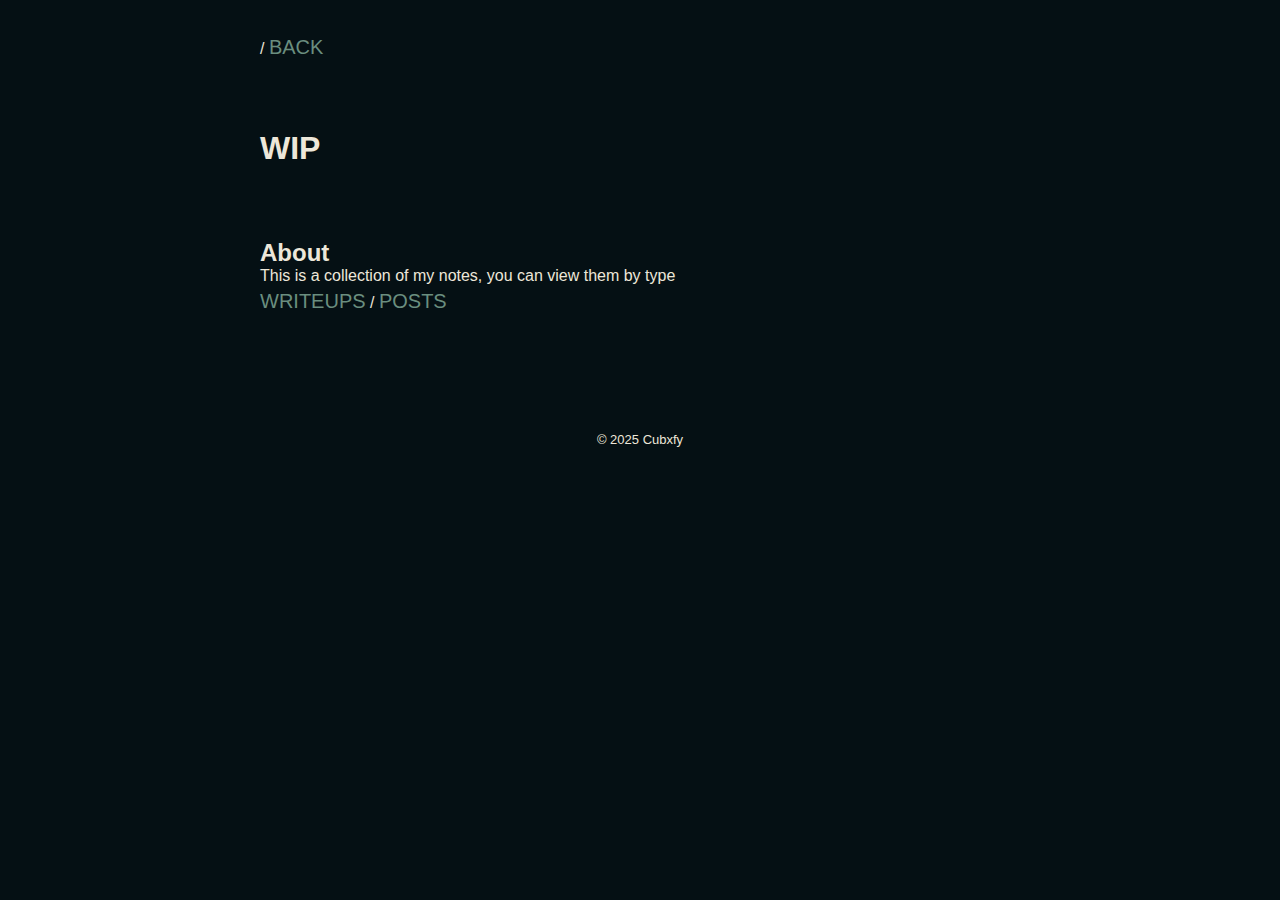
<file: blog.html>
<!DOCTYPE html>
<html lang="en">
<head>
    <meta name="viewport" content="width=device-width, initial-scale=1.0">
    <meta charset="UTF-8">
    <title>this website is entirely html and css</title>
    <link rel="stylesheet" href="./style.css">
</head>


<body>
    <div class="container">
        <div class="right-profile">/
            <a href="index.html">
                BACK
            </a>
        </div>
        <h1>WIP</h1>
        <div class="aboutme"">
            <div class="right-profile">
                <h2>About</h2>
                <p>This is a collection of my notes, you can view them by type</p>
                <a href="">WRITEUPS</a> / <a href="">POSTS</a>
            </div>
        </div>

    </div>

    <div class="botbar">
        <p>© 2025 Cubxfy</p>
    </div>
</body>
</html>
</file>
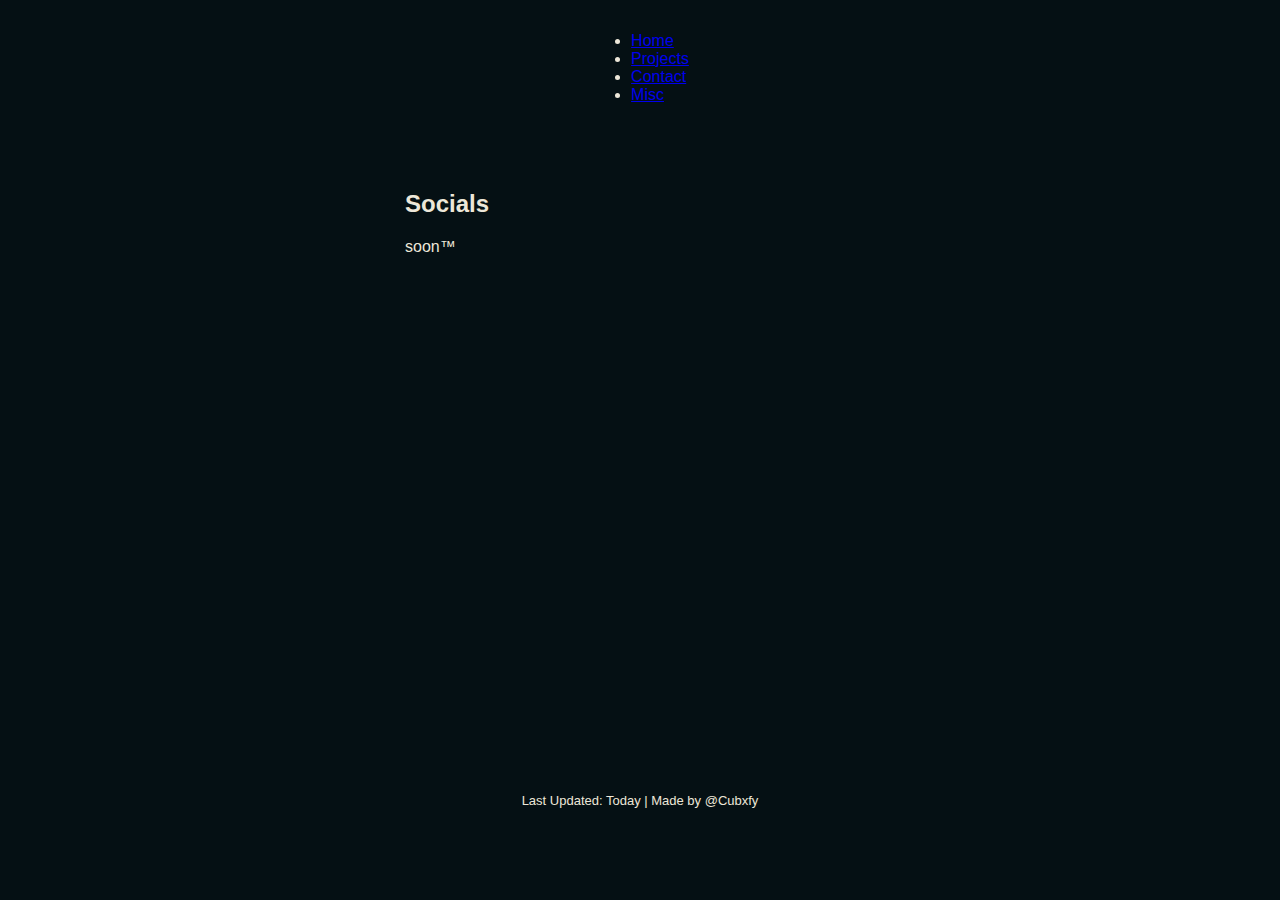
<file: contact.html>
<!DOCTYPE html>
<html lang="en">
<head>
    <meta charset="UTF-8">
    <title>this website is entirely html and css</title>
    <link rel="stylesheet" href="./style.css">

    <style>
        .grid-container{
        overflow: visible;
        position: relative;
        max-width: 1200px;
        margin-left: auto;
        margin-right: auto;
        margin-top: 50px;
        display: grid;
        grid-template-columns: 350px 475px 350px;
        grid-template-rows: 600px;
        gap: 15px;
        grid-template-areas: 
        ". box-1 . ";
    }
    </style>
</head>


<body>
    <div class="topbar">
        <nav class="navbar sticky">
            <ul>
                <li><a href="index.html">Home</a></li>
                <li><a href="projects.html">Projects</a></li>
                <li><a href="contact.html">Contact</a></li>
                <li><a href="misc.html">Misc</a></li>
            </ul>
        </nav>
    </div>

    <div class="grid-container">
        <div class="box" style="grid-area: box-1">
            <h2>Socials</h2>

            <p>
                soon™
            </p>
        </div>
    </div>
    <div class="botbar">
        <p>Last Updated: Today | Made by @Cubxfy</p>
    </div>
</body>
</html>
</file>
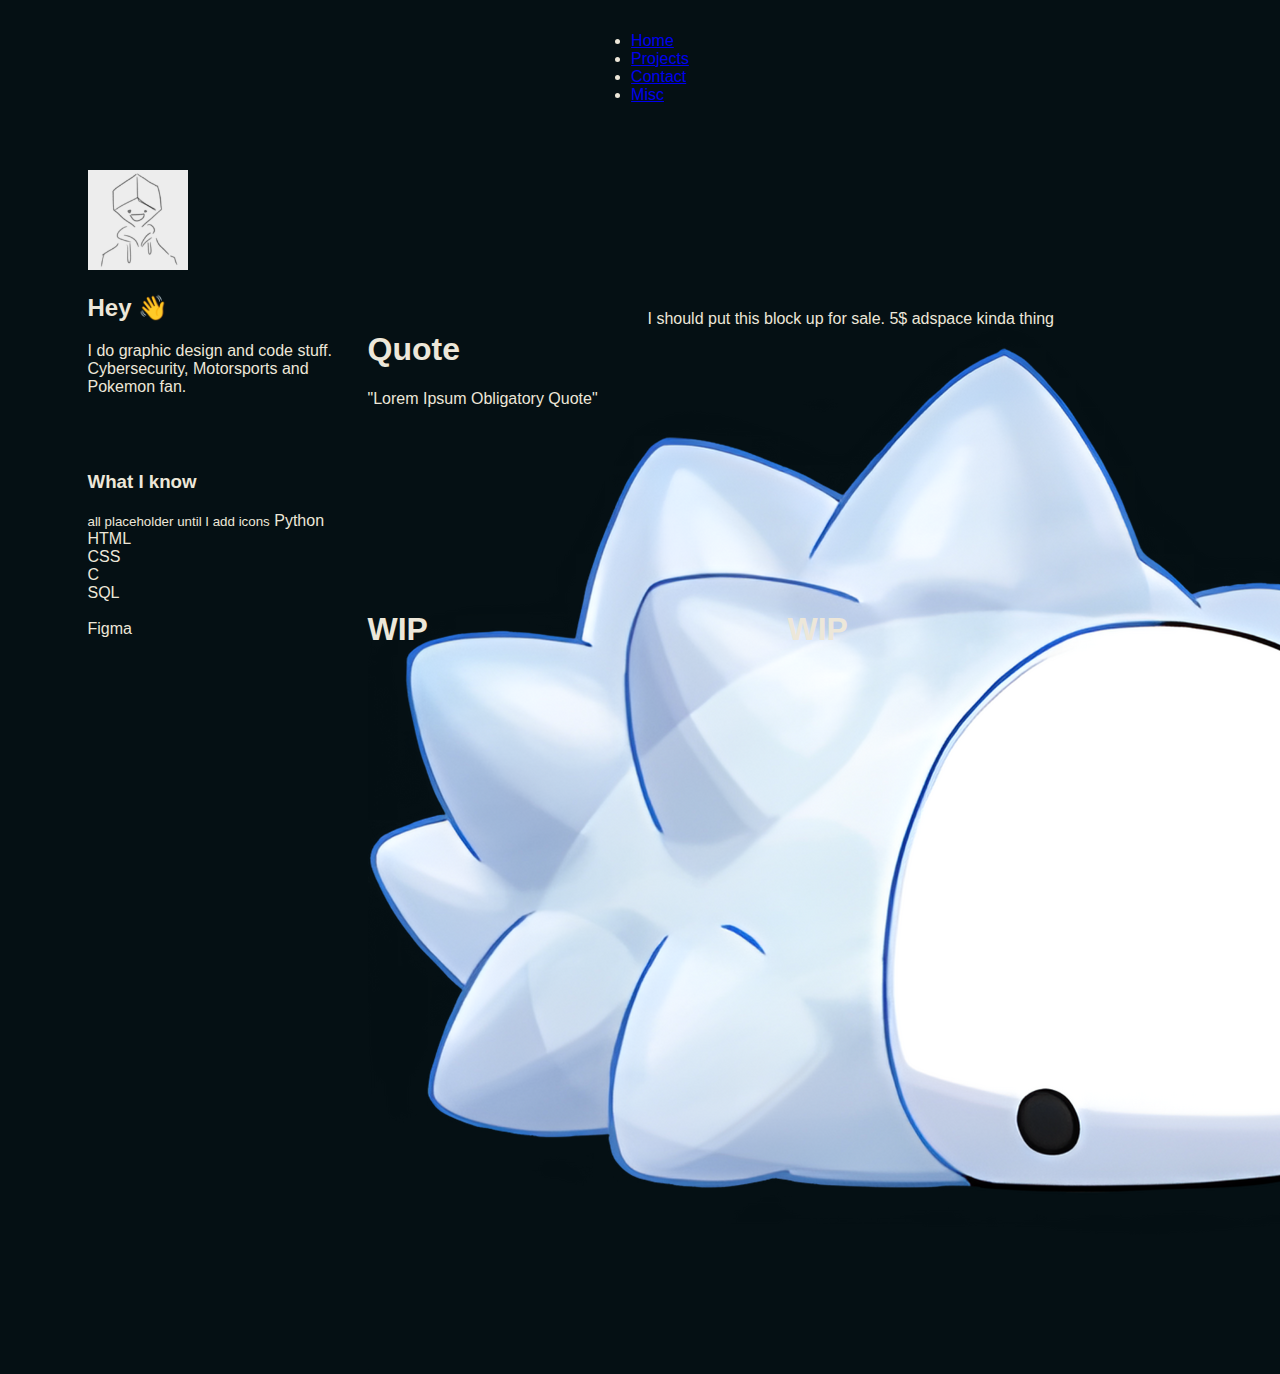
<file: home.html>
<!DOCTYPE html>
<html lang="en">
<head>
    <meta charset="UTF-8">
    <title>this website is entirely html and css</title>
    <link rel="stylesheet" href="./style.css">

    <style>
        .grid-container{
        overflow: visible;
        position: relative;
        max-width: 1200px;
        margin-left: auto;
        margin-right: auto;
        margin-top: 50px;
        display: grid;
        grid-template-columns: repeat(8, 125px);
        grid-template-rows: repeat(5, 125px);
        gap: 15px;
        grid-template-areas: 
        "box-1 box-1 box-2 box-2 box-2 box-2 box-2 box-2"
        "box-1 box-1 box-3 box-3 box-4 box-4 box-4 box-4"
        "box-1 box-1 box-3 box-3 box-4 box-4 box-4 box-4"
        "box-1 box-1 box-5 box-5 box-5 box-6 box-6 box-6"
        "box-1 box-1 box-5 box-5 box-5 box-6 box-6 box-6"
        "box-1 box-1 box-5 box-5 box-5 box-6 box-6 box-6";
    }
    </style>
</head>


<body>
    <div class="topbar">
        <nav class="navbar sticky">
            <ul>
                <li><a href="home.html">Home</a></li>
                <li><a href="projects.html">Projects</a></li>
                <li><a href="contact.html">Contact</a></li>
                <li><a href="misc.html">Misc</a></li>
            </ul>
        </nav>
    </div>
    <div class="grid-container">
        <div class="box" style="grid-area: box-1">
            <div class="avatarimg">
                <img src="images/profilepicture.png" height="100px" width="100px">
            </div>
            <h2>Hey 👋</h2>

            <p>I do graphic design and code stuff. <br> Cybersecurity, Motorsports and Pokemon fan.
            </p>

            <h3 class="RMspacing" style="margin-top: 75px;"</h3>
                What I know
            </h3>
            <p class="RMspacing" style="margin-top: 10px;">
                <small>all placeholder until I add icons</small>
                Python<br>
                HTML<br>
                CSS<br>
                C<br>
                SQL<br>
                <br>
                Figma<br>
            </p>

            
        </div>
        <div class="box fill" style="grid-area: box-2">
            <img src="images/snom.png">
        </div>
        <div class="box" style="grid-area: box-3">
            <h1>Quote</h1>
            "Lorem Ipsum Obligatory Quote"   
        </div>
        <div class="box" style="grid-area: box-4">
            I should put this block up for sale. 5$ adspace kinda thing
        </div>
        <div class="box" style="grid-area: box-5">
            <h1>WIP</h1>
        </div>
        <div class="box" style="grid-area: box-6">
            <h1>WIP</h1>
        </div>

    </div>
    <div class="botbar">
        <p>Last Updated: Today | Made by @Cubxfy</p>
    </div>
</body>
</html>
</file>
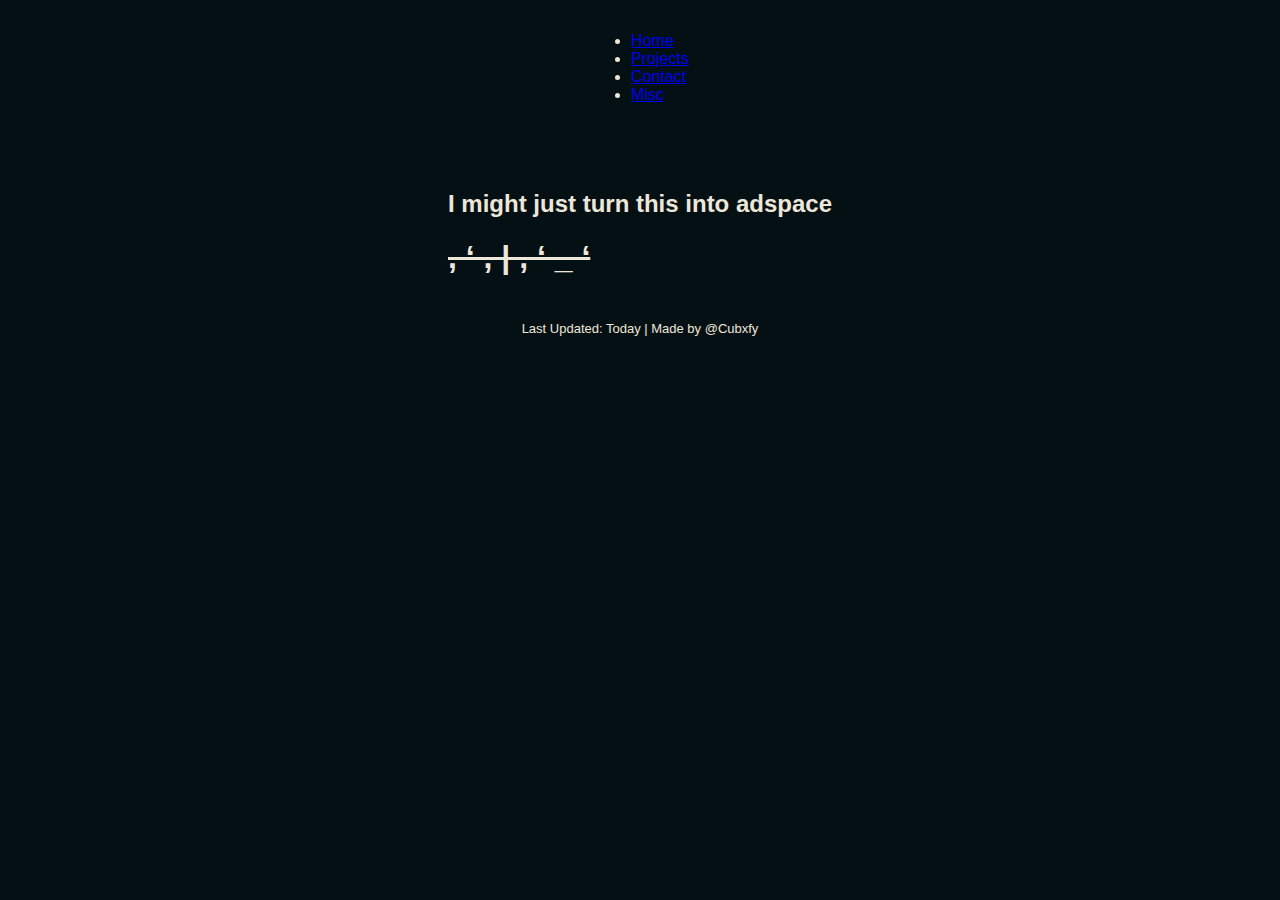
<file: misc.html>
<!DOCTYPE html>
<html lang="en">
<head>
    <meta charset="UTF-8">
    <title>this website is entirely html and css</title>
    <link rel="stylesheet" href="./style.css">

    <style>
        .grid-container{
        overflow: visible;
        position: relative;
        max-width: 1200px;
        margin-left: auto;
        margin-right: auto;
        margin-top: 50px;
        display: grid;
        gap: 15px;
        grid-template-areas: 
        "box-1";
    }
    </style>
</head>


<body>
    <div class="topbar">
        <nav class="navbar sticky">
            <ul>
                <li><a href="index.html">Home</a></li>
                <li><a href="projects.html">Projects</a></li>
                <li><a href="contact.html">Contact</a></li>
                <li><a href="misc.html">Misc</a></li>
            </ul>
        </nav>
    </div>
    <div class="grid-container">
        <div class="box" style="grid-area: box-1">
            <h2>I might just turn this into adspace</h2>      
            <s><h1>, ‘ , | , ‘ _ ‘</h1></s>
        </div>

    </div>
    <div class="botbar">
        <p>Last Updated: Today | Made by @Cubxfy</p>
    </div>
</body>
</html>
</file>
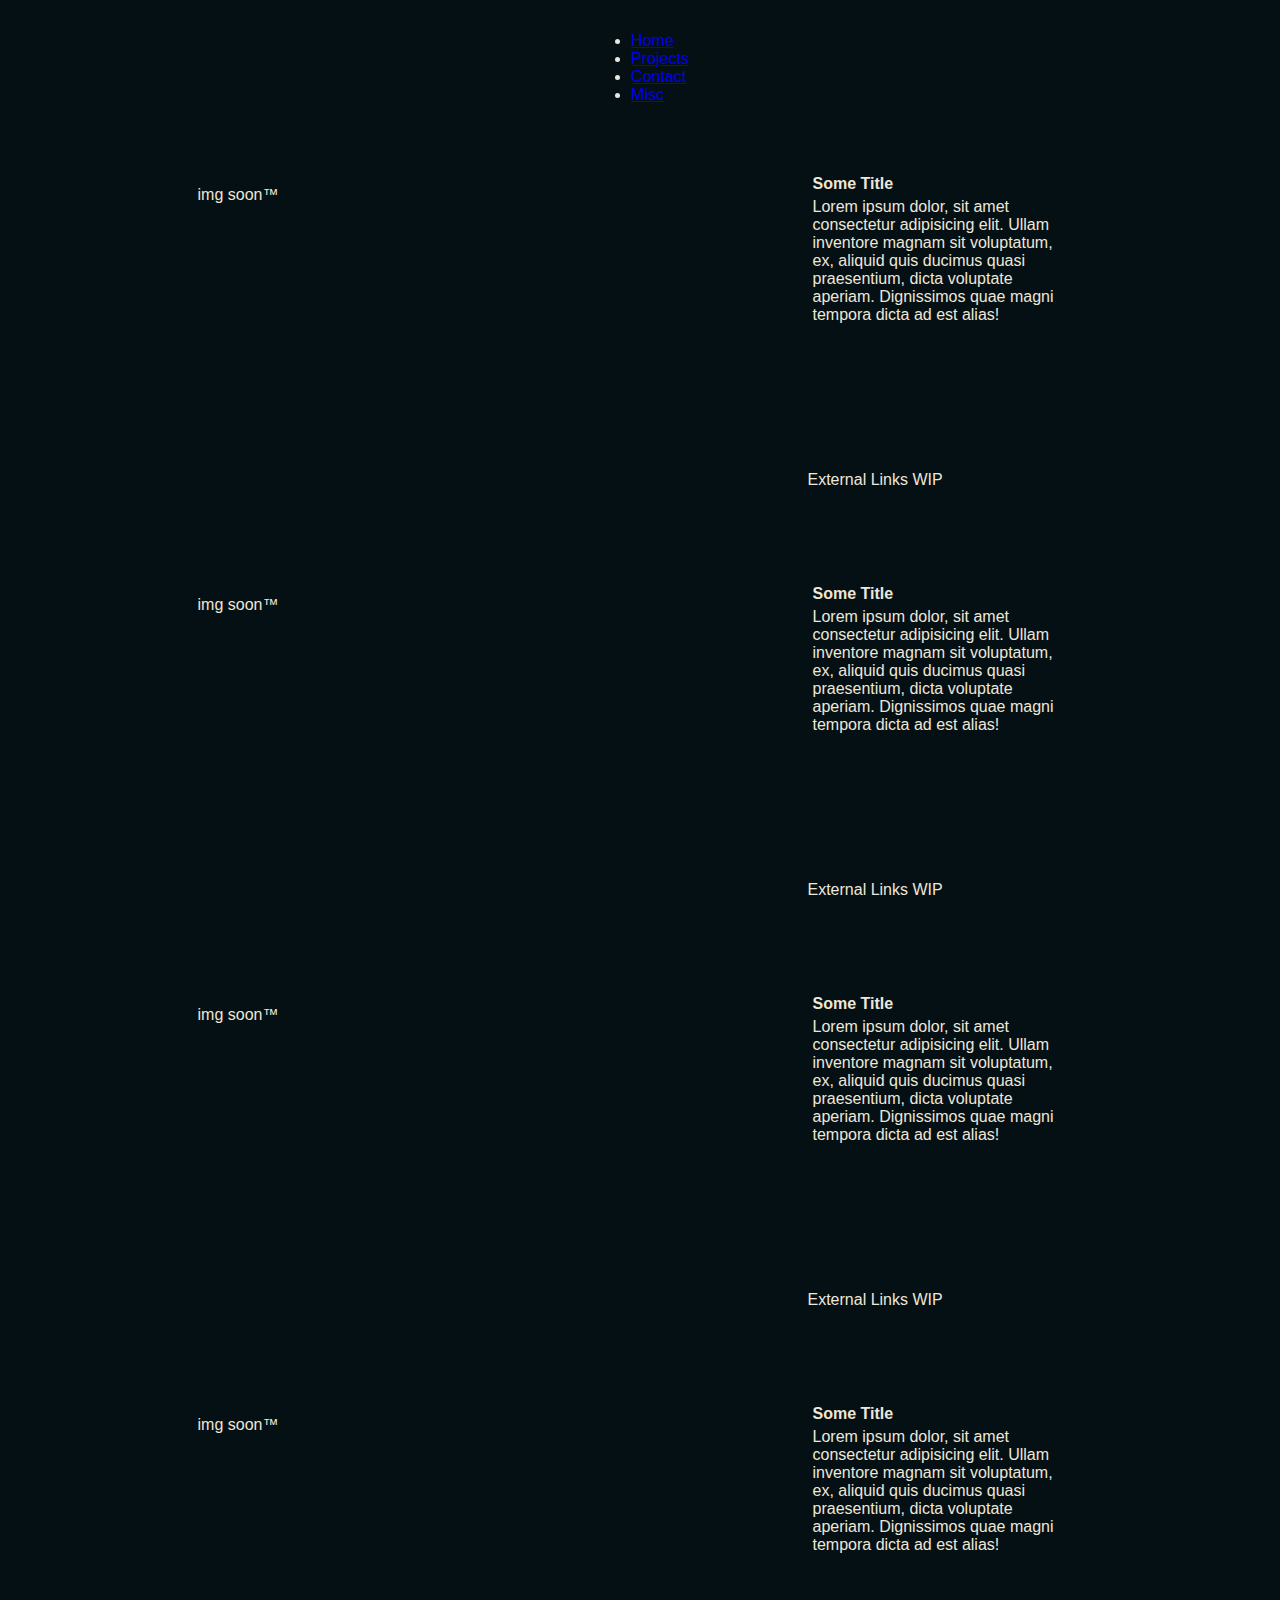
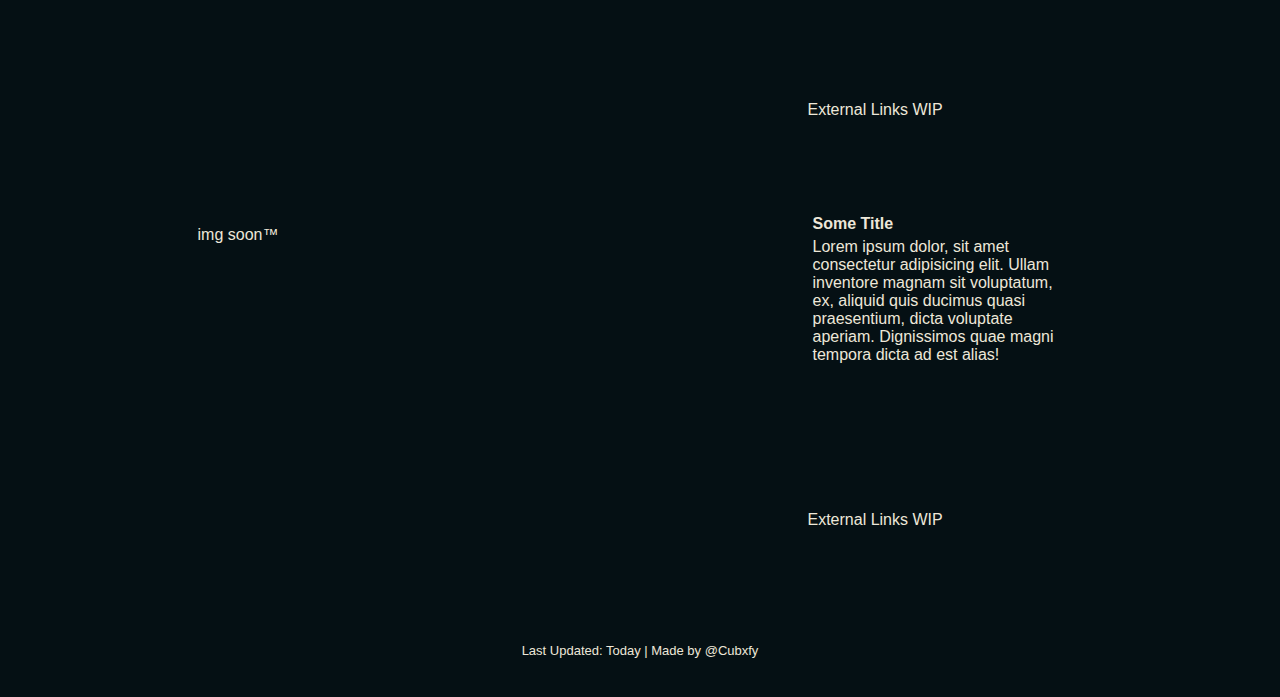
<file: projects.html>
<!DOCTYPE html>
<html lang="en">
<head>
    <meta charset="UTF-8">
    <title>this website is entirely html and css</title>
    <link rel="stylesheet" href="style.css">

    <style>
        .grid-container{
        overflow: visible;
        position: relative;
        max-width: 1200px;
        margin-left: auto;
        margin-right: auto;
        margin-top: 50px;
        display: grid;
        grid-template-columns: 600px 275px;
        grid-template-rows: 275px 75px;
        gap: 10px;
        grid-template-areas: 
        "box-1 box-2"
        "box-1 box-3";
    }
    </style>
</head>


<body>
    <div class="topbar">
        <nav class="navbar sticky">
            <ul>
                <li><a href="index.html">Home</a></li>
                <li><a href="projects.html">Projects</a></li>
                <li><a href="contact.html">Contact</a></li>
                <li><a href="misc.html">Misc</a></li>
            </ul>
        </nav>
    </div>

    <div class="grid-container">
        <div class="box" style="grid-area: box-1">
            <p>img soon™</p>
        </div>
        <div class="box" style="grid-area: box-2">
            <h4 class="RMspacing" style="margin: 5px;">
                Some Title
            </h4>
            <p class="RMspacing" style="margin: 5px;"> 
                Lorem ipsum dolor, sit amet consectetur adipisicing elit. Ullam inventore magnam sit voluptatum, ex, aliquid quis ducimus quasi praesentium, dicta voluptate aperiam. Dignissimos quae magni tempora dicta ad est alias!
            </p>
        </div>
        <div class="box centered" style="grid-area: box-3">
            <p>External Links WIP</p>
        </div>
    </div>

    <div class="grid-container">
        <div class="box" style="grid-area: box-1">
            <p>img soon™</p>
        </div>
        <div class="box" style="grid-area: box-2">
            <h4 class="RMspacing" style="margin: 5px;">
                Some Title
            </h4>
            <p class="RMspacing" style="margin: 5px;"> 
                Lorem ipsum dolor, sit amet consectetur adipisicing elit. Ullam inventore magnam sit voluptatum, ex, aliquid quis ducimus quasi praesentium, dicta voluptate aperiam. Dignissimos quae magni tempora dicta ad est alias!
            </p>
        </div>
        <div class="box centered" style="grid-area: box-3">
            <p>External Links WIP</p>
        </div>
    </div>

    <div class="grid-container">
        <div class="box" style="grid-area: box-1">
            <p>img soon™</p>
        </div>
        <div class="box" style="grid-area: box-2">
            <h4 class="RMspacing" style="margin: 5px;">
                Some Title
            </h4>
            <p class="RMspacing" style="margin: 5px;"> 
                Lorem ipsum dolor, sit amet consectetur adipisicing elit. Ullam inventore magnam sit voluptatum, ex, aliquid quis ducimus quasi praesentium, dicta voluptate aperiam. Dignissimos quae magni tempora dicta ad est alias!
            </p>
        </div>
        <div class="box centered" style="grid-area: box-3">
            <p>External Links WIP</p>
        </div>
    </div>

    <div class="grid-container">
        <div class="box" style="grid-area: box-1">
            <p>img soon™</p>
        </div>
        <div class="box" style="grid-area: box-2">
            <h4 class="RMspacing" style="margin: 5px;">
                Some Title
            </h4>
            <p class="RMspacing" style="margin: 5px;"> 
                Lorem ipsum dolor, sit amet consectetur adipisicing elit. Ullam inventore magnam sit voluptatum, ex, aliquid quis ducimus quasi praesentium, dicta voluptate aperiam. Dignissimos quae magni tempora dicta ad est alias!
            </p>
        </div>
        <div class="box centered" style="grid-area: box-3">
            <p>External Links WIP</p>
        </div>
    </div>

    <div class="grid-container" style="margin-bottom: 50px;">
        <div class="box" style="grid-area: box-1">
            <p>img soon™</p>
        </div>
        <div class="box" style="grid-area: box-2">
            <h4 class="RMspacing" style="margin: 5px;">
                Some Title
            </h4>
            <p class="RMspacing" style="margin: 5px;"> 
                Lorem ipsum dolor, sit amet consectetur adipisicing elit. Ullam inventore magnam sit voluptatum, ex, aliquid quis ducimus quasi praesentium, dicta voluptate aperiam. Dignissimos quae magni tempora dicta ad est alias!
            </p>
        </div>
        <div class="box centered" style="grid-area: box-3">
            <p>External Links WIP</p>
        </div>
    </div>
    
    <div class="botbar">
        <p>Last Updated: Today | Made by @Cubxfy</p>
    </div>
</body>
</html>
</file>
<file: style.css>
* {
    box-sizing: border-box;
}

html {
    font-size: 16px;
}

body {
    -webkit-font-smoothing: antialiased;
    -moz-osx-font-smoothing: grayscale;
    font-family: Arial, Helvetica, sans-serif;
    padding: 8px;
    display: flex;
    flex-direction: column;
    justify-content: center;
    align-items: center;

    --t: #EDE7D9;    
    --pc: #051014;
    --sc: #2E2F2F;
    --accent: #6A8E7F;
    
    color: var(--t);
    background-color: var(--pc);
}

body:has(#light:checked) {
    --t: #051014;
    --pc: #EDE7D9;
    --sc: #efeee9;
    --accent: #6A8E7F;
}


/*CONTENT*/

.container {
    width: 100%;
    max-width: 800px;
    border-radius: 10px;
    display: flex;
    flex-direction: column; 
    justify-content: center;
    margin: 0 auto;
    gap: 50px;
    padding: 20px;
}

.aboutme {
    display: flex;
    flex-direction: row;
    height: 150px;
    width: 100%;
}

.right-profile {
    width: 100%;
}

.right-profile h1 {
    font-size: 30pt;
    text-decoration: none;
    color: var(--t);
    margin-top: 1px; 
    margin-bottom: 1px;
}

.right-profile h2 {
    margin: 0px;
}

.right-profile a{
    font-size: 15pt;
    text-decoration: none;
    color: var(--accent)
}

.right-profile p{
    margin: 0px;
    margin-bottom: 5px;
}

.modeToggle {
    background-color: var(--sc);
    border-radius: 8px;
    overflow: hidden;
    box-shadow: 0 3px 10px rgba(0, 0, 0, 0.1);
    width: 40px; 
    height: 30px;
    display: flex;
    justify-content: center;
    align-items: center;
    transition: border 0.3 ease;
    border: 2px solid transparent;
    transition: border-color 0.3s ease;
}

.modeToggle:hover {
    box-shadow: 0 10px 15px rgba(0, 0, 0, 0.2);
    border-color: var(--accent); 
}

.sgrid {
    display: flex;
    gap: 0.5em;
    flex-wrap: wrap;
}

.scard {
    background-color: var(--sc);
    border-radius: 8px;
    overflow: hidden;
    box-shadow: 0 3px 10px rgba(0, 0, 0, 0.1);
    padding: 0.6em;
    text-align: center;
    transition: border 0.3 ease;
    border: 2px solid transparent;
    transition: border-color 0.3s ease;
}

.scard:hover {
    box-shadow: 0 10px 15px rgba(0, 0, 0, 0.2);
    border-color: var(--accent); 
}

.pgrid {
    display: grid;
    grid-template-columns: repeat(auto-fill, minmax(300px, 1fr));
    gap: 0.75em;
}

.pcard {
    display: flex;
    flex-direction: column;
    background-color: var(--sc);
    border-radius: 8px;
    overflow: hidden;
    box-shadow: 0 3px 10px rgba(0, 0, 0, 0.1);
    border: 2px solid transparent;
    transition: border-color 0.3s ease;
}

.pcard:hover {
    box-shadow: 0 10px 15px rgba(0, 0, 0, 0.2);
    border-color: var(--accent); 
}

.pimage{
    width: 100%;
    height: 200px;
    overflow: hidden;
}

.pimage img {
    width: 100%;
    height: 100%;
    object-fit: cover;
    transition: transform 0.3s ease;
}

.pdesc{
    padding: 1.5rem;
    display: flex;
    flex-direction: column;
    flex-grow: 1;
}

.pdesc h3 {
    margin-top: 0;
    margin-bottom: 0.75rem;
    font-size: 1.3rem;
}

.pdesc p {
    margin-bottom: 1rem;
    color: var(--t);
}

.ptags {
    display: flex;
    flex-wrap: wrap;
    gap: 0.5rem;
    margin-bottom: 1rem;
}

.ptags span {
    font-size: 0.8rem;
    background-color: var(--accent);
    color: var(--sc);
    padding: 0.2rem 0.5rem;
    border-radius: 4px;
}

.plink {
    background-color: var(--accent);
    border-radius: 8px;
    overflow: hidden;
    box-shadow: 0 3px 10px rgba(0, 0, 0, 0.1);
    padding: 0.5em;
    text-align: center;
    color: var(--t);
    text-decoration: none;
    border: 2px solid transparent;
    transition: border-color 0.3s ease;
}

.card-desc{
    height: 100;
}

.egrid {
    display: grid;
    grid-template-columns: repeat(auto-fill, 1fr);
    gap: 0.5em;
}

.etime{
    font-weight: bold;
}


.lcard {
    background-color: var(--accent);
    border-radius: 8px;
    overflow: hidden;
    box-shadow: 0 3px 10px rgba(0, 0, 0, 0.1);
    padding: 0.75em;
    text-align: center;
    color: var(--t);
    text-decoration: none;
    border: 2px solid transparent;
    transition: border-color 0.3s ease;
}

.lcard:hover {
    box-shadow: 0 10px 15px rgba(0, 0, 0, 0.2);
    border-color: var(--accent); 
}

.hyperlink {
    color: var(--t);
    text-decoration: underline;
    text-decoration-color: transparent;
    position: relative;
}


.hyperlink::after {
    content: '';
    position: absolute;
    bottom: 1;
    left: 0;
    width: 0; 
    height: 2px;
    background-color: var(--accent);
    transition: width 0.3s ease-out;
}

.hyperlink:hover::after {
    width: 100%;
}

.inline {
    display: flex;
    align-items: center;
}

.pinline{
    margin-top: auto; 
    display: flex;
    justify-content: flex-end;
}

/*BOTBAR*/
.botbar {
  margin-top: auto; 
  font-size: small;
  /* background-color: #2c2c2c; */
  padding: 10px 0;
  display: flex;
  justify-content: center;
  align-items: center;
  width: 100%;
}
</file>
